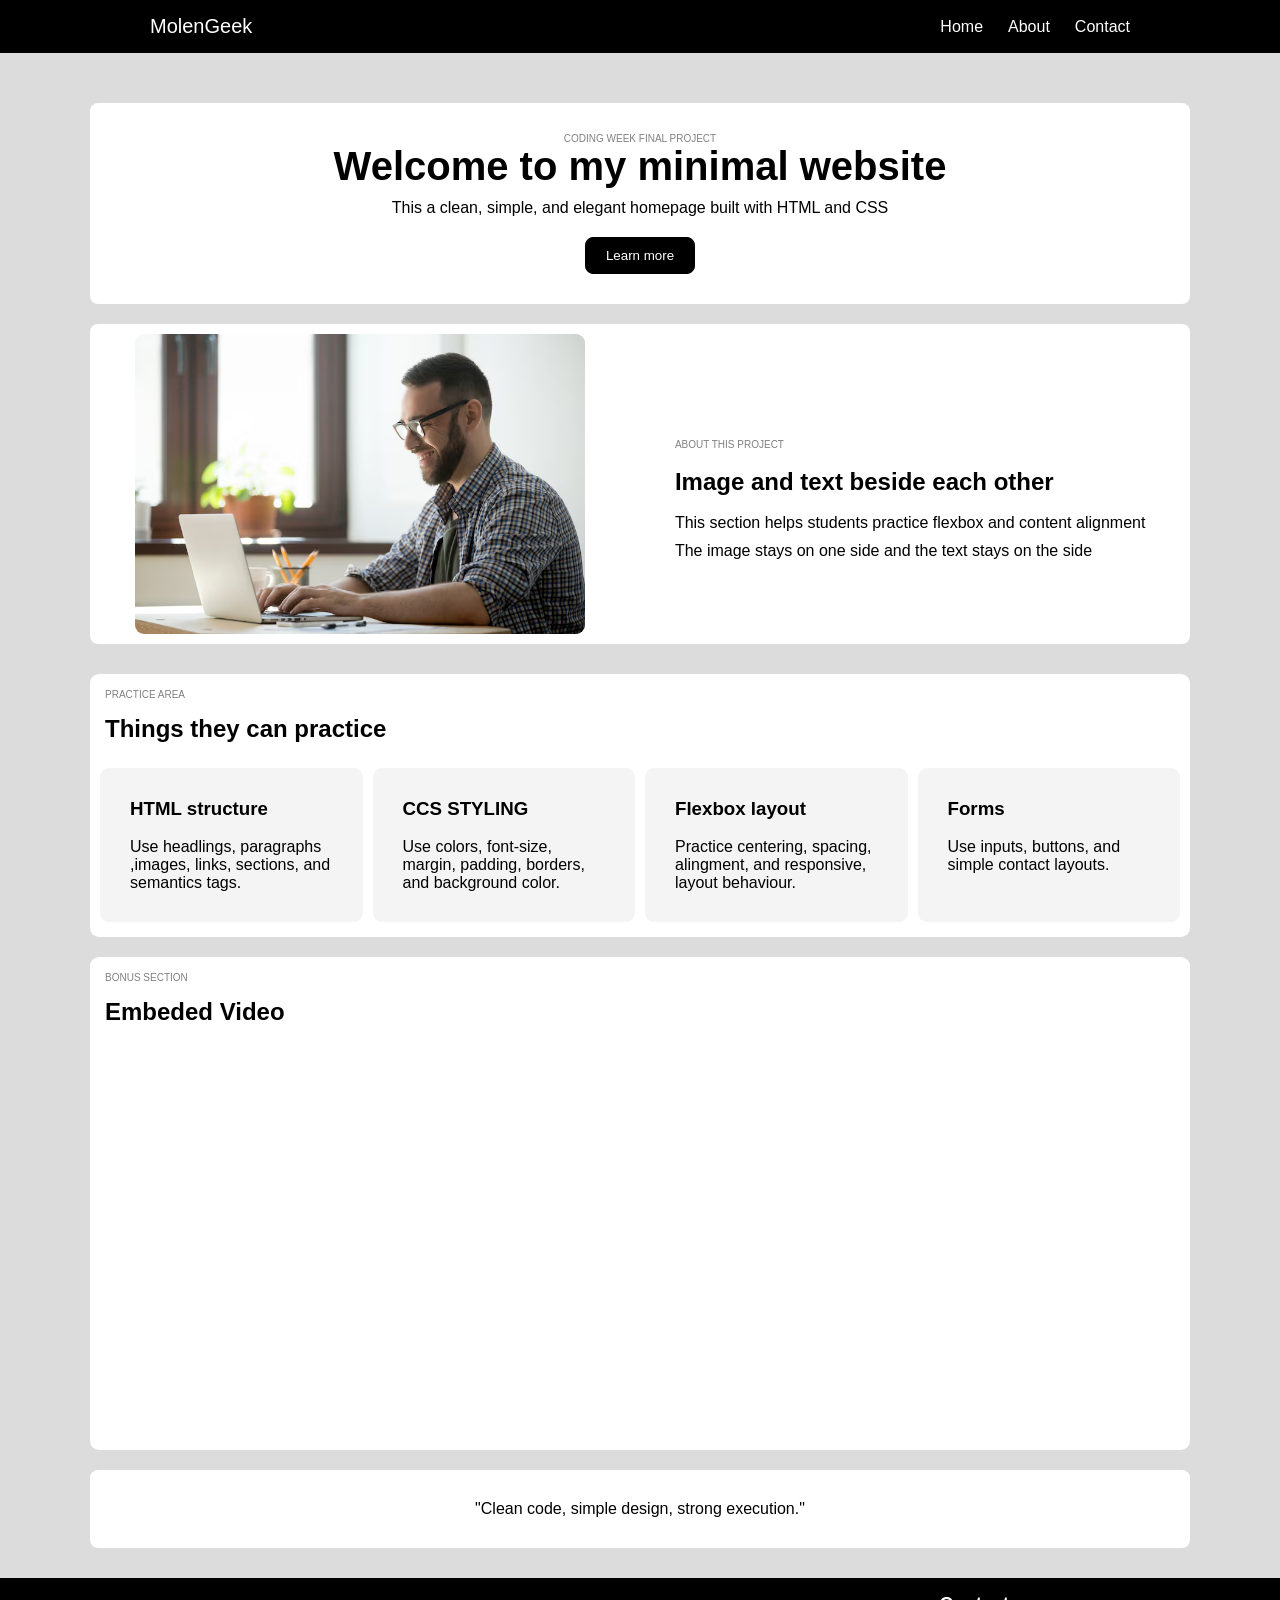
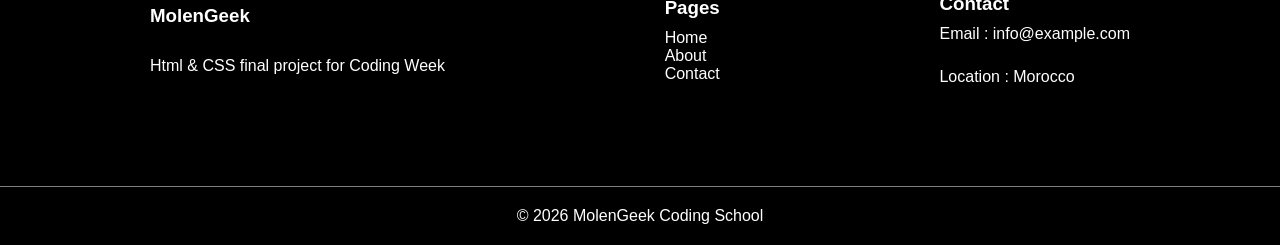
<file: index.html>
<!DOCTYPE html>
<html lang="en">
<head>
    <meta charset="UTF-8">
    <meta name="viewport" content="width=device-width, initial-scale=1.0">
    <title>Document</title>
    <link rel="stylesheet" href="css/index.css">
</head>
<body>
    <!-- header  -->
    <header>
        <nav class="navbar">
            <div class="logo">MolenGeek</div>
            <ul class="navlinks">
                <li><a href="index.html">Home</a></li>
                <li><a href="about.html">About</a></li>
                <li><a href="contact.html">Contact</a></li>
            </ul>
        </nav>
    </header>
    <!-- main -->
    <main>
        <!-- section1 -->
        <section class="section1">        
            <div class="div1">
                <p class="pcoding">CODING WEEK FINAL PROJECT</p>
                <h1 class="hwelcome">Welcome to my minimal website</h1>
                <p class="pthis">This a clean, simple, and elegant homepage built with HTML and CSS</p>
                <button class="butt">Learn more</button>
            </div>
        </section>
        <!-- section2 -->
        <section class="section2">
            <div class="div2">
                <img src="./images/laptopperson.avif" alt="" height="300px">
            </div>
            <div class="divsec2">
                <p class="p1sec2">ABOUT THIS PROJECT</p><br>
                <h2>Image and text beside each other</h2><br>
                <p class="p2sec2">This section helps students practice flexbox and content alignment</p>
                <p>The image stays on one side and the text stays on the side</p>
            </div>
        </section>
        <!-- section3 -->
        <section class="section3">
            <p class="p1sec3">PRACTICE AREA</p>
            <h2 class="h2sec3">Things they can practice</h2>
         <div class="cardco">
            <div class="div1box">
                <h3 class="hdiv1">HTML structure</h3><br>
                <p>Use headlings, paragraphs ,images, links, sections, and semantics tags.</p>
            </div>
            <div class="div1box">
                <h3>CCS STYLING</h3><br>
                <p>Use colors, font-size, margin, padding, borders, and background color.</p>
            </div>
            <div class="div1box">
                <h3>Flexbox layout</h3><br>
                <p>Practice centering, spacing, alingment, and responsive, layout behaviour.</p>
            </div>
            <div class="div1box">
                <h3>Forms</h3><br>
                <p>Use inputs, buttons, and simple contact layouts.</p>
            </div>
         </div>
        </section>
        <!-- scetion4 -->
        <section class="section4">
            <div>
                <p class="bonuswrite">BONUS SECTION</p>
                <h2 class="embdedh2">Embeded Video</h2>
            </div>
            <div class="video">
                <iframe width="1020" height="390" src="https://www.youtube.com/embed/nJ6QhCSqTvw?si=gFRWUvPzSRGI1aJc" title="YouTube video player" frameborder="0" allow="accelerometer; autoplay; clipboard-write; encrypted-media; gyroscope; picture-in-picture; web-share" referrerpolicy="strict-origin-when-cross-origin" allowfullscreen></iframe>
            </div>
        </section>
        <!-- sectipon5 -->
        <section>
            <div class="classclean">
                <p>"Clean code, simple design, strong execution."</p>
            </div>
        </section>
    </main>
    <!-- footesection -->
    <footer>
        <div class="container">
            <div class="footercontainer">
               <h3 class="logobutt">MolenGeek</h3>
               <p>Html & CSS final project for Coding Week</p>
            </div>
            <div class="footercontainer">
                <h3>Pages</h3>
                <ul class="footerul">
                    <li><a href="index.html">Home</a></li>
                    <li><a href="about.html">About</a></li>
                    <li><a href="contact.html">Contact</a></li>
                </ul>
            </div>
            <div class="footercontainer">
                <h3 class="footcontact">Contact</h3>
                <p class="email">Email : info@example.com</p>
                <p>Location : Morocco</p>
            </div>
        </div>
        <div class="copy">
            <p>&copy; 2026 MolenGeek Coding School</p>
        </div>
    </footer>
</body>
</html>
</file>
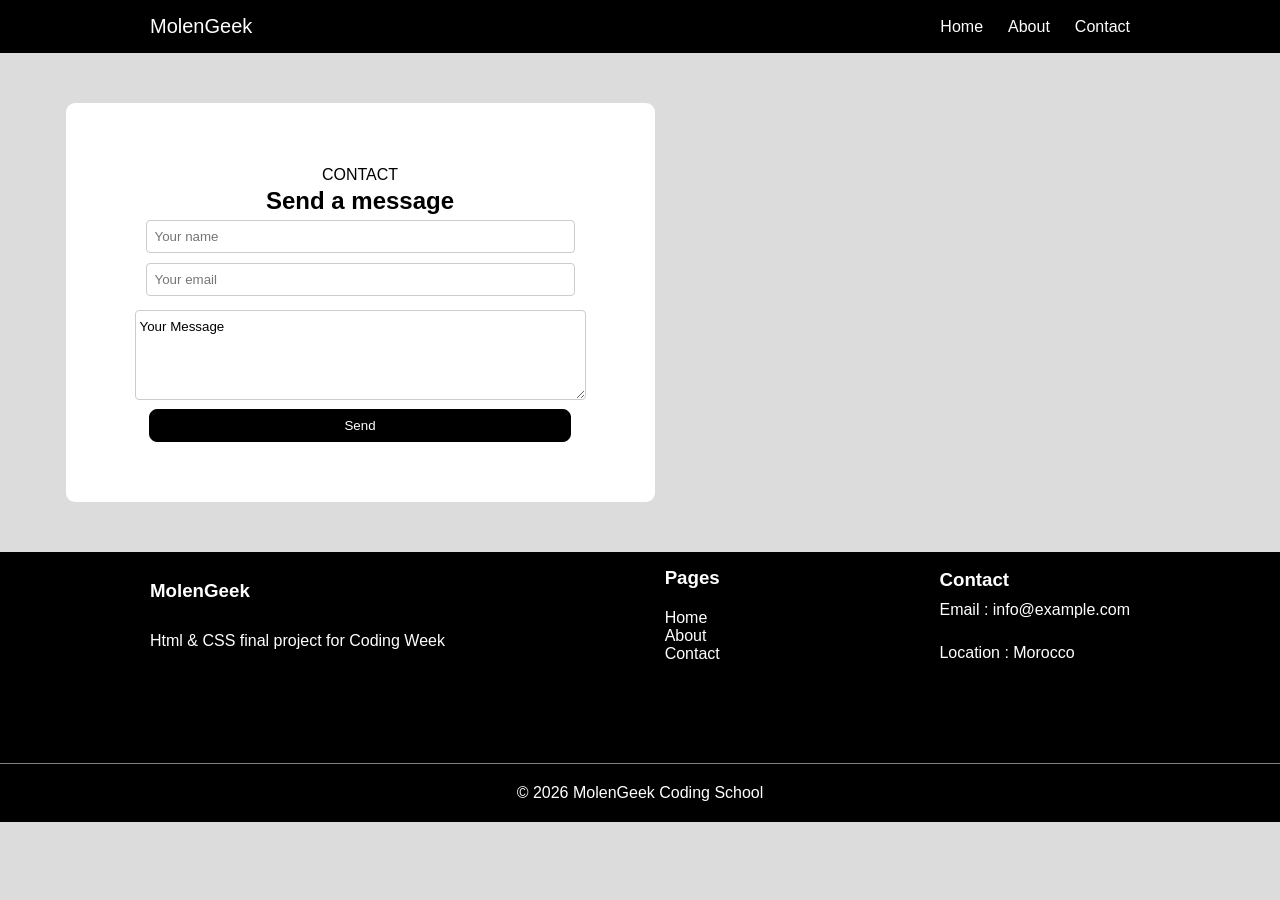
<file: contact.html>
<!DOCTYPE html>
<html lang="en">
<head>
    <meta charset="UTF-8">
    <meta name="viewport" content="width=device-width, initial-scale=1.0">
    <title>Document</title>
    <link rel="stylesheet" href="css/contact.css">
</head>
<body>
        <!-- header  -->
    <header>
        <nav class="navbar">
            <div class="logo">MolenGeek</div>
            <ul class="navlinks">
                <li><a href="index.html">Home</a></li>
                <li><a href="about.html">About</a></li>
                <li><a href="contact.html">Contact</a></li>
            </ul>
        </nav>
    </header>
    <!-- main -->
    <main>
        <section class="secmap">
            <div class="message">
                <p class="pmessage">CONTACT</p>
                <h1 class="hsend">Send a message</h1>
                <input type="text" placeholder="Your name">
                <input type="text" placeholder="Your email">
                <textarea name="" id="">Your Message</textarea>
                <button class="sendbutt">Send</button>
            </div>
            <div class="map">
                <iframe class="maps" src="https://www.google.com/maps/embed?pb=!1m18!1m12!1m3!1d5458.998436536959!2d-3.936267637100961!3d35.24472036912447!2m3!1f0!2f0!3f0!3m2!1i1024!2i768!4f13.1!3m3!1m2!1s0xd74311b5f13adbb%3A0x6b46fff19bdc580b!2sPlace%20Mohamed%20VI!5e0!3m2!1sfr!2sma!4v1775228493277!5m2!1sfr!2sma" width="500" height="350" style="border:0;" allowfullscreen="" loading="lazy" referrerpolicy="no-referrer-when-downgrade"></iframe>
            </div>
        </section>
    </main>
        <!-- footesection -->
    <footer>
        <div class="container">
            <div class="footercontainer">
               <h3 class="logobutt">MolenGeek</h3>
               <p>Html & CSS final project for Coding Week</p>
            </div>
            <div class="footercontainer">
                <h3>Pages</h3>
                <ul class="footerul">
                    <li><a href="index.html">Home</a></li>
                    <li><a href="about.html">About</a></li>
                    <li><a href="contact.html">Contact</a></li>
                </ul>
            </div>
            <div class="footercontainer">
                <h3 class="footcontact">Contact</h3>
                <p class="email">Email : info@example.com</p>
                <p>Location : Morocco</p>
            </div>
        </div>
        <div class="copy">
            <p>&copy; 2026 MolenGeek Coding School</p>
        </div>
    </footer>
</body>
</html>
</file>
<file: css/index.css>
*{
    margin: 0;
    padding: 0;
    font-family: Arial, Helvetica, sans-serif;
}
body{
    /* size: 100vh; */
    background-color: gainsboro
}
.navbar{
    display: flex;
    justify-content: space-between;
    align-items: center;
    background-color: black;
    color: white;
    padding: 15px 150px;
}
.navlinks{
    list-style: none;
    display: flex;
    gap: 25px;
    padding: 0;
    margin: 0;

}
.navlinks a{
    color: white;
    text-decoration:none ;
}
.navlinks a:hover{
    text-decoration: underline;
}
.logo{
    font-weight: 500;
    font-size: 20px;
}
/* header */
/* section1 */
.div1{
    margin: 50px 90px 10px 90px;
    background-color: white;
    display: flex;
    justify-content: center;
    align-items: center;
    flex-direction: column;
    border-radius: 8px;
}
.pcoding{
    font-size: 10px;
    margin-top: 30px;
    color: gray;
}
.hwelcome{
    font-size: 40px;
    margin-bottom: 10px;
}
.pthis{
    margin-bottom: 20px;
}
.butt{
    margin-bottom: 30px;
    background-color: black;
    color: white;
    border-radius: 8px;
    padding: 10px 20px 10px 20px;
    border: 1px solid black;
}
/* section2 */
.section2{
    margin: 20px 90px 10px 90px;
    background-color: white;
    display: flex;
    justify-content: center;
    align-items: center;
    flex-direction: row;
    border-radius: 8px;
}
.div2{
    display: flex;
    margin: 10px 90px 10px 0px;
}
.divsec2{
    padding: 0px;
}
img{
    border-radius: 9px;
}
.p1sec2{
    font-size: 10px;
    margin-top: 30px;
    color: gray;
}
.p2sec2{
    padding-bottom: 10px;
}
/* section3 */
.section3{
    background-color: white;
    margin: 20px 90px 10px 90px;
    border-radius: 9px;
    
}

.p1sec3{
    font-size: 10px;
    margin-top: 30px;
    color: gray;
}
.div1box{
    background-color: rgb(244, 244, 244);
    padding: 30px;
    border-radius: 9px;
    flex: 1;
    margin-bottom: 15px;
    margin-top: 15px;
}
.cardco{
    display: flex;
    gap: 10px;
    margin: 10px;
}
.p1sec3{
   padding-left: 15px;
   padding-top: 15px;
   padding-bottom: 15px;
}
.h2sec3{
    padding-left: 15px;
}
/* section4 */
.section4{
    background-color: white;
    margin: 20px 90px 10px 90px;
    border-radius: 9px;
}
.bonuswrite{
   padding-left: 15px;
   padding-top: 15px;
   padding-bottom: 15px;
   font-size: 10px;
   color: gray;
}

.video{
    padding-left: 26px;
    padding-bottom: 15px;
}
iframe{
    border-radius: 8px;
}
.embdedh2{
    padding-left: 15px;
   padding-bottom: 15px;
}
/* section5 */
.classclean{
    margin: 20px 90px 30px 90px;
    background-color: white;
    display: flex;
    justify-content: center;
    align-items: center;
    flex-direction: row;
    padding: 30px;
    border-radius: 8px;
}
/* footersection */
.logobutt{
    margin-bottom: 30px;
}
.container{
    display: flex;
    justify-content: space-between;
    align-items: center;
    background-color: black;
    color: white;
    padding: 15px 150px 100px;
    
}
.footerul{
    display: fle;
    gap: 25px;
    padding: 0;
    margin: 0;
    color: white;
    list-style: none;
    margin-top: 10px;
}
.footerul a{
    color: white;
    text-decoration: none;
}
.email{
    margin-top: 10px;
    margin-bottom: 25px;
}
.copy{
    background-color: black;
    padding: 20px;
    color: white;
    display: flex;
    text-align: center;
    justify-content: center;
    border-top: 1px solid gray;
}
.footerul a:hover{
    text-decoration: underline;
}
</file>
<file: css/contact.css>
*{
    margin: 0;
    padding: 0;
    font-family: Arial, Helvetica, sans-serif;
}
body{
    size: 100vh;
    background-color: gainsboro
}
.navbar{
    display: flex;
    justify-content: space-between;
    align-items: center;
    background-color: black;
    color: white;
    padding: 15px 150px;
}
.navlinks{
    list-style: none;
    display: flex;
    gap: 25px;
    padding: 0;
    margin: 0;

}
.navlinks a{
    color: white;
    text-decoration:none ;
}
.navlinks a:hover{
    text-decoration: underline;
}
.logo{
    font-weight: 500;
    font-size: 20px;
}
/* header */
/* main  */
.message{
    background-color: white;
    display: flex;
    flex-direction: column;
    justify-content: center;
    align-items: center;
    margin-top: 40px;
    margin-bottom: 40px;
    padding: 60px;
    border-radius: 9px;
}
.pmessage{
    padding: 3px;
}
input{
    margin: 5px;
    /* padding: 8px 120px 8px 120px; */
    border-radius: 4px;
    padding: 8px;
    padding-right: 250px;
    border: 1px solid #ccc;
    
}
textarea{
    border-radius: 4px;
    margin: 9px;
    padding-bottom: 50px ;
    padding-right: 270px;
    padding-left: 4px;
    padding-top: 8px;
    border: #ccc 1px solid;
}
.sendbutt{
    color: white;
    background-color: black;
    padding: 8px 194px 8px 194px;
    border-radius: 8px;
    border: 1px solid black;
}
.map{
    padding-top: 40px;
    padding-left: 60px;
    margin-bottom: 30px;
}
.maps{
    border-radius: 10px;
}
/* footersection */
.logobutt{
    margin-bottom: 30px;
}
.secmap{
    display: flex;
    justify-content: center;
    align-items: center;
    margin: 10px;
}
.container{
    display: flex;
    justify-content: space-between;
    align-items: center;
    background-color: black;
    color: white;
    padding: 15px 150px 100px;
    
}
.footerul{
    display: fle;
    gap: 25px;
    padding: 0;
    margin: 0;
    color: white;
    list-style: none;
    margin-top: 20px;
}
.footerul a{
    color: white;
    text-decoration: none;
}
.email{
    margin-top: 10px;
    margin-bottom: 25px;
}
.copy{
    background-color: black;
    color: white;
    display: flex;
    text-align: center;
    justify-content: center;
    padding: 20px;
    border-top: 1px solid gray;
}
.footerul a:hover{
    text-decoration: underline;
}
</file>
